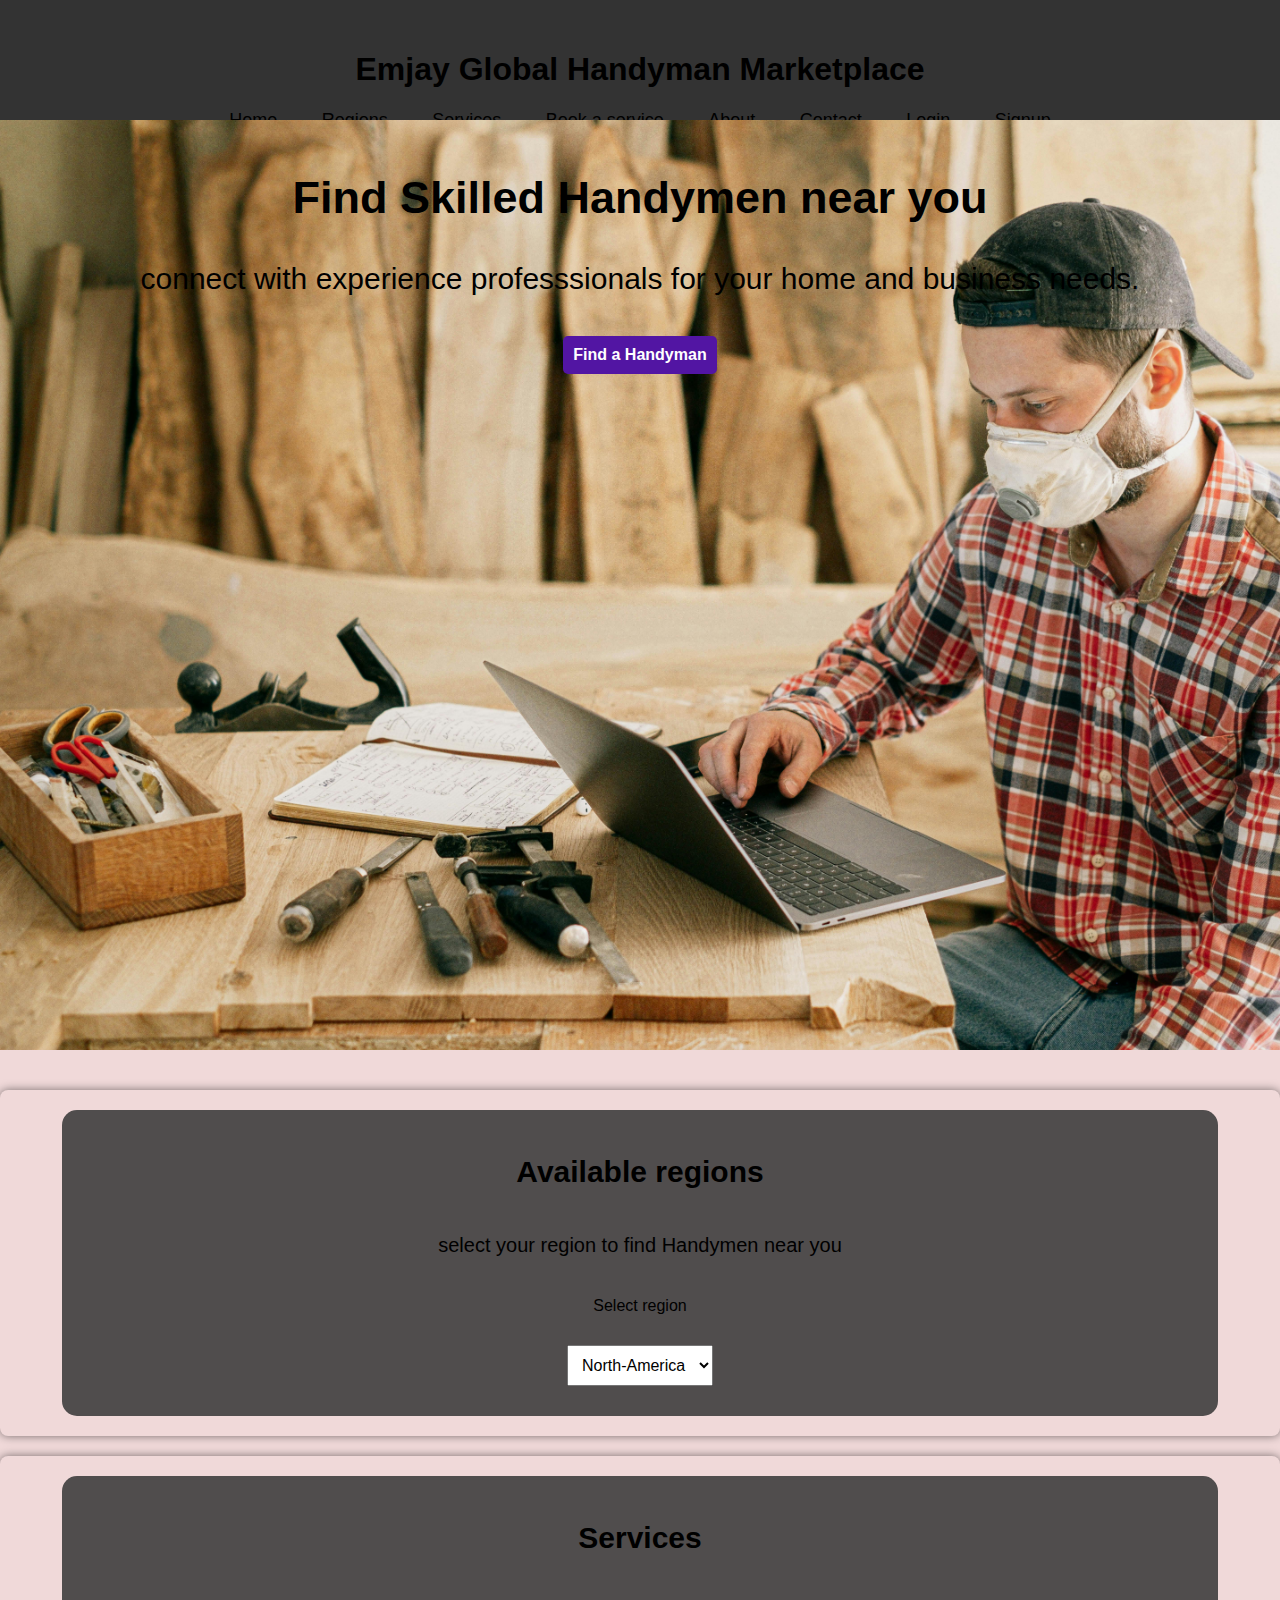
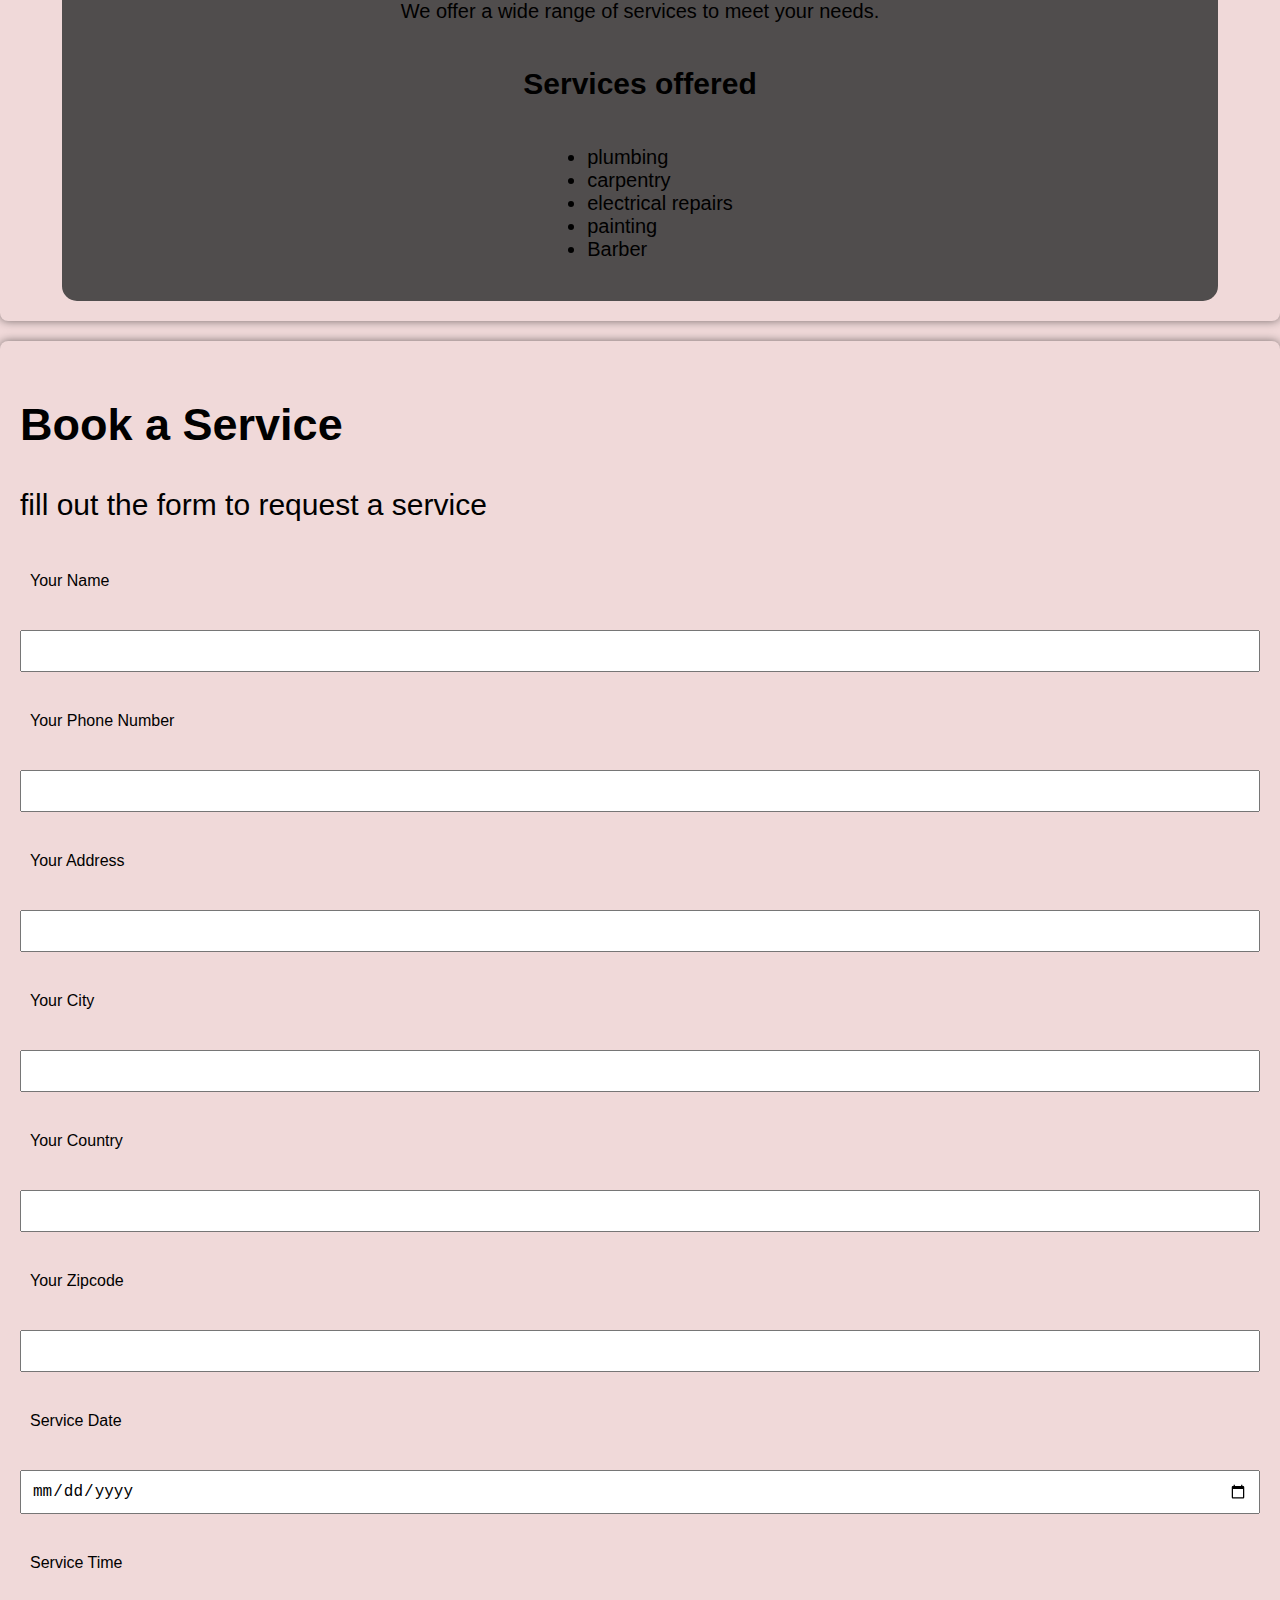
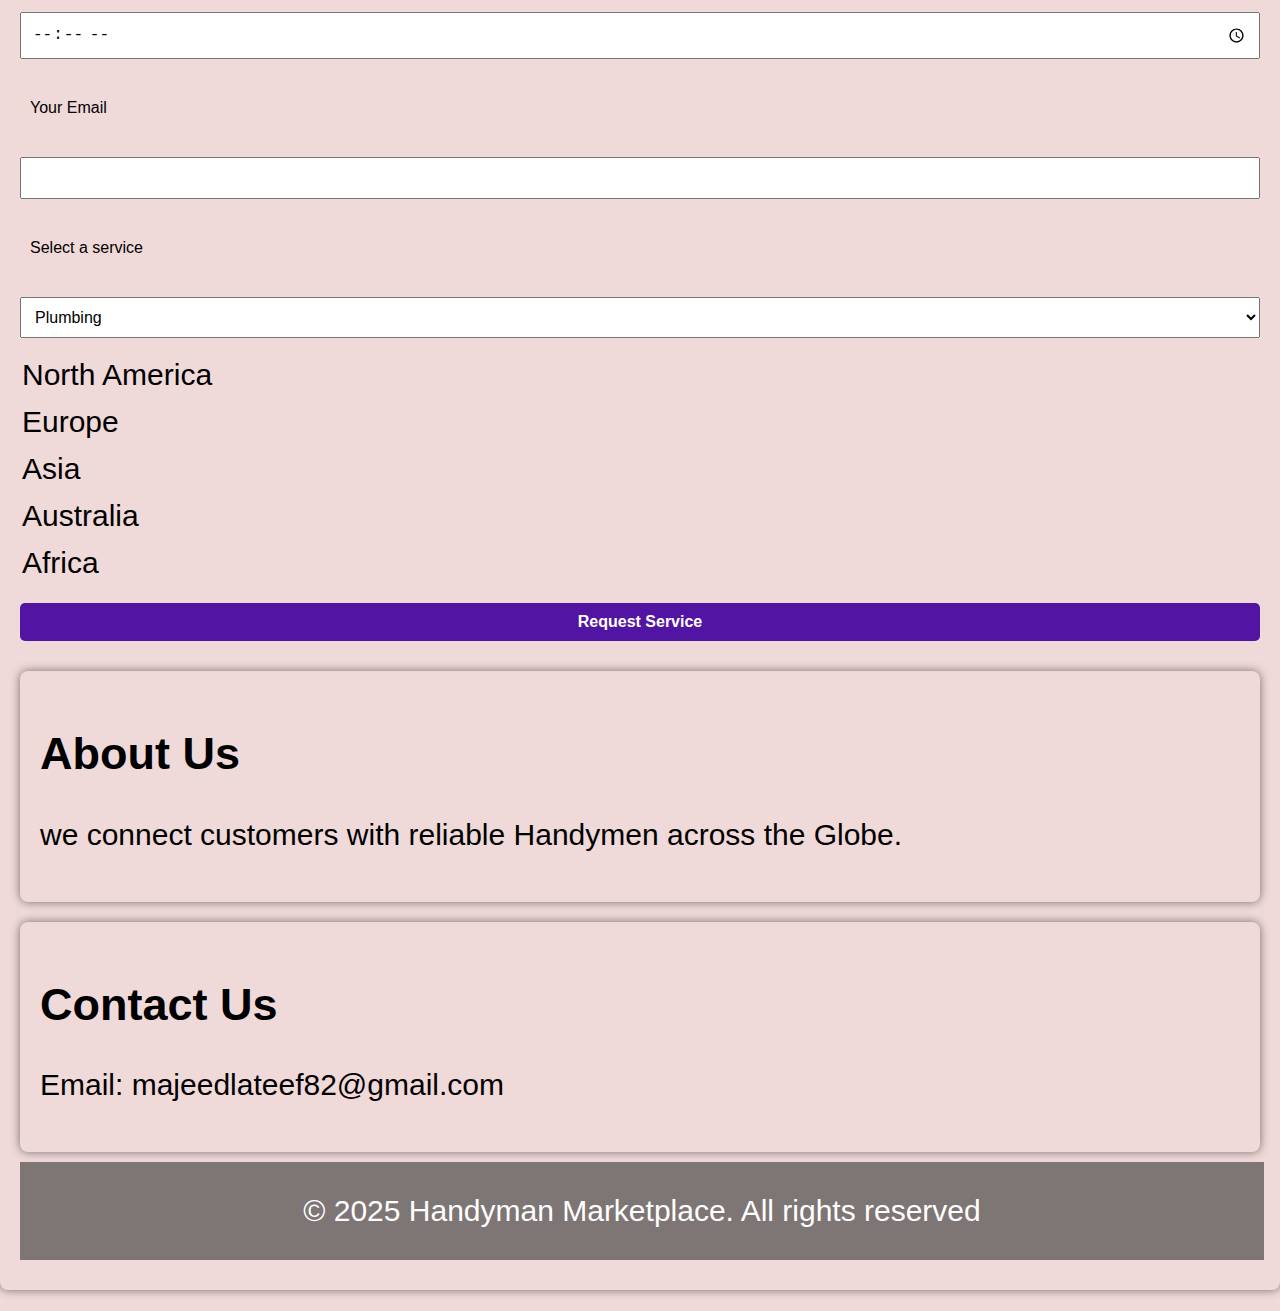
<file: index.html>
<!DOCTYPE html>
<html lang="en">
<head>
    <meta charset="UTF-8">
    <meta name="viewport" content="width=device-width, initial-scale=1.0">
    <title>www.globalhandyman.com</title>
    <link rel="stylesheet" href="project.css">
</head>
<body>
    <header>
        <h1> Emjay Global Handyman Marketplace</h1>
        <nav>
            <ul>
            <li><a href="#home">Home</a></li>
            <li><a href="#regions">Regions</a></li>
            <li><a href="#services">Services</a></li>
            <li><a href="#booking">Book a service</a></li>
            <li><a href="#about">About</a></li>
            <li><a href="#contact">Contact</a></li>
            <li><a href="login.html">Login</a></li>
            <li><a href="signup.html">Signup</a></li>
            </ul>
        </nav>
    </header>
    <section id="home" class="hero">
        <h2>Find Skilled Handymen near you</h2>
        <p>connect with experience professsionals for your home and business needs.</p>

        <div class="btn">
        <button id="find-handyman">Find a Handyman</button>
        </div>
    </section>

    <section id="regions" class="content-box">
        <div class="container">
        <h2>Available regions</h2>
        <p>select your region to find Handymen near you </p>
        <label for="region">Select region</label>
        <select name="region select" id="region select">
        <option value="north-america">North-America</option>
        <option value="europe">Europe</option>
        <option value="asia">Asia</option>
        <option value="australia">Australia</option>
        <option value="africa">Africa</option>
        </select>
        </div>

    </section>
    
    <section id="services" class="content-box">
        <div class="container">
            <h2>Services</h2>
            <p>We offer a wide range of services to meet your needs.</p>
        <h2>Services offered</h2>
        <ul>

            <li>plumbing</li>
            <li>carpentry</li>
            <li>electrical repairs</li>
            <li>painting</li>
            <li>Barber</li>
        </ul>
        </div>
    </section>

    <section id="booking" class="content-box">
        <h2>Book a Service</h2>
        <p>fill out the form to request a service</p>
        <form id="booking-form">
            <label for="name">Your Name</label>
            <input type="text" id="name" name="name" required>
            <label for="phone">Your Phone Number</label>
            <input type="tel" id="phone" name="phone" required>
            <label for="address">Your Address</label>
            <input type="text" id="address" name="address" required>
            <label for="city">Your City</label>
            <input type="text" id="city" name="city" required>
            <label for="country">Your Country</label>
            <input type="text" id="country" name="country" required>
            <label for="zipcode">Your Zipcode</label>
            <input type="text" id="zipcode" name="zipcode" required>
            <label for="date">Service Date</label>
            <input type="date" id="date" name="date" required>
            <label for="time">Service Time</label>
            <input type="time" id="time" name="time" required>
            <label for="email">Your Email</label>
            <input type="email" id="email" name="email" required>
            <label for="service">Select a service</label>
            <select id="service" name="service" required>
                <option value="plumbing">Plumbing</option>
                <option value="carpentry">Carpentry</option>
                <option value="electrical">Electrical</option>
                <option value="painting">Painting</option>
                <option value="barber">Barber</option>

                <label for="region">Select region</label>
                <select name="region" id="region"></select>
                
                <option value="north-america">North America</option>
                <option value="europe">Europe</option>
                <option value="asia">Asia</option>
                <option value="australia">Australia</option>
                <option value="africa">Africa</option>
                </select>
                <button type="submit">Request Service</button>
        </form>
         <section id="about" class="content-box">
            <h2>About Us</h2>
            <p>we connect customers with reliable Handymen across the Globe.</p>
         </section>

         <section id="contact" class="content-box">
            <h2>Contact Us</h2>
            <p>Email: majeedlateef82@gmail.com</p>
         </section>
         <footer>
            <p>&copy; 2025 Handyman Marketplace. All rights reserved</p>
         </footer>

    </section>
    <script src="project.js"></script>
</body>
</html>
</file>
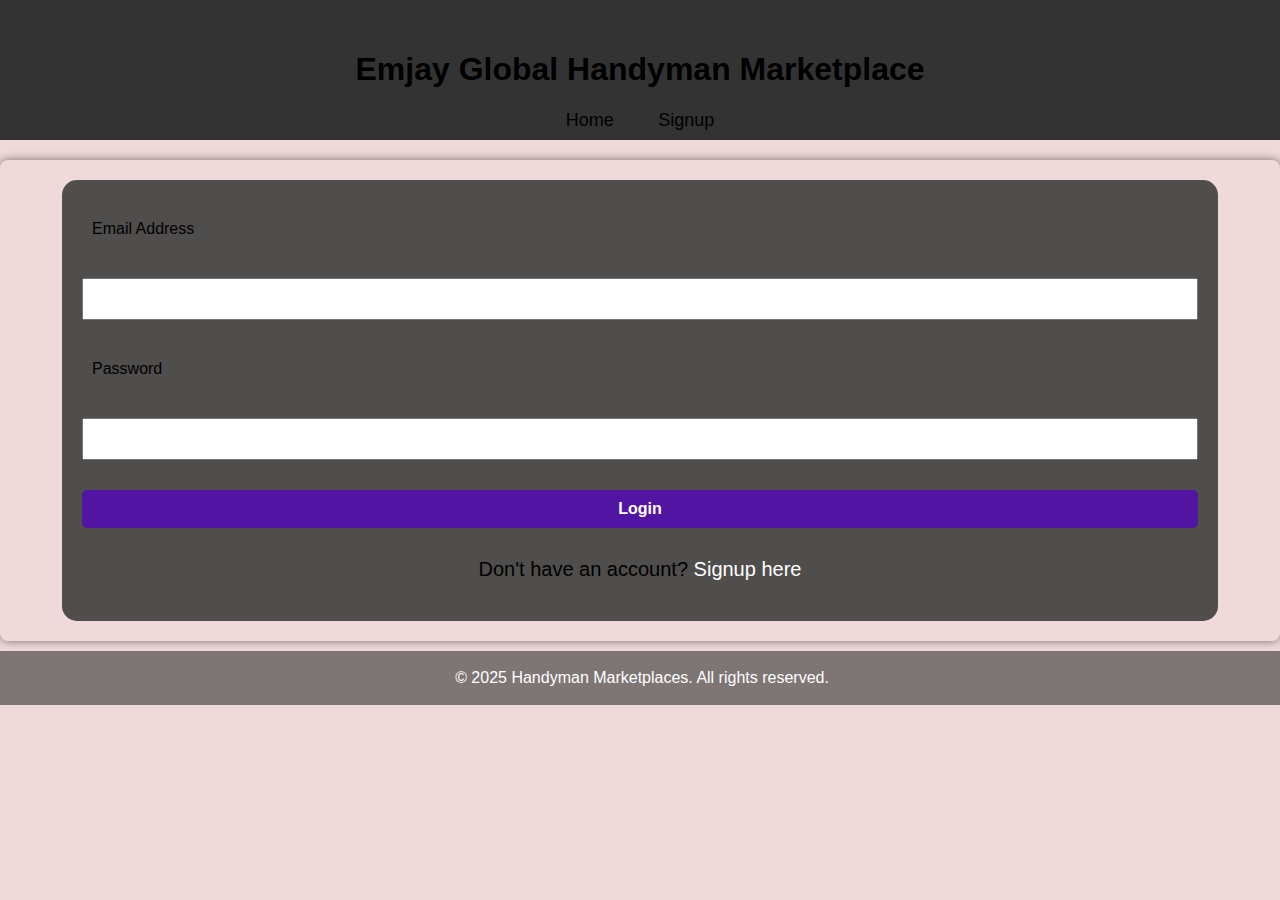
<file: login.html>
<!DOCTYPE html>
<html lang="en">
<head>
    <meta charset="UTF-8">
    <meta name="viewport" content="width=device-width, initial-scale=1.0">
    <title>login-Emjay Global Handyman</title>
    <link rel="stylesheet" href="project.css">
</head>
<body>
    <header>
        <h1>Emjay Global Handyman Marketplace</h1>
        <nav>
            <ul>
                <li><a href="index.html">Home</a></li>
                <li><a href="signup.html">Signup</a></li>
            </ul>
        </nav>
    </header>
    <section class="content-box">
        <div class="container">
        <form id="Login-form">
            <label for="email">Email Address</label>
            <input type="email" name="email" id="email" required>
            <label for="password">Password</label>
            <input type="password" name="password" id="password" required>
            <button id="login">Login</button>

        </form>
        <p>Don't have an account? <a href="signup.html">Signup here</a></p>
        </div>
    </section>
    <footer>
        <p>&copy; 2025 Handyman Marketplaces. All rights reserved.</p>
    </footer>
</body>
</html>
</file>
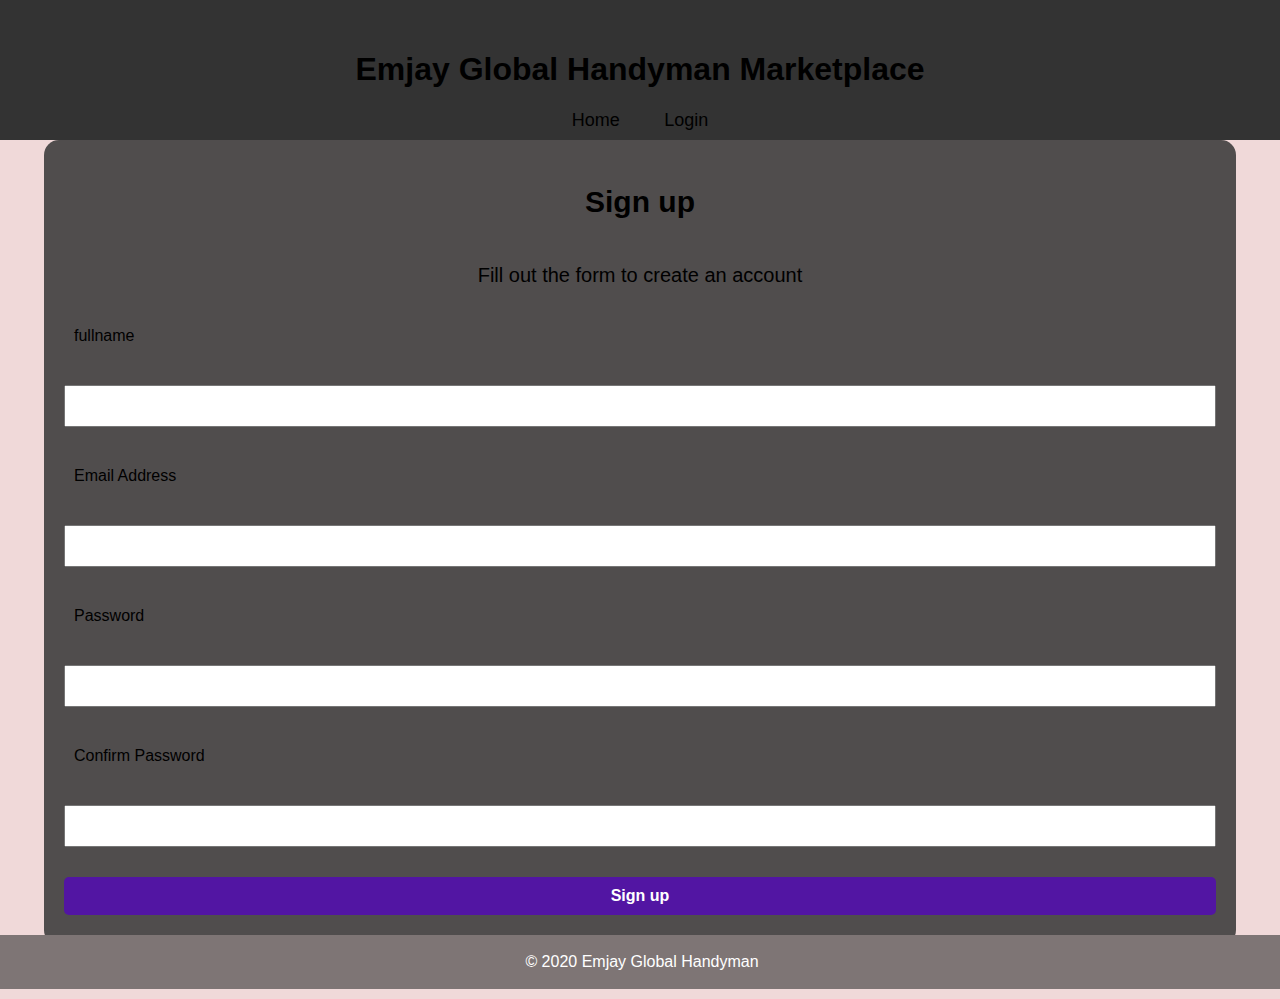
<file: signup.html>
<!DOCTYPE html>
<html lang="en">
<head>
    <meta charset="UTF-8">
    <meta name="viewport" content="width=device-width, initial-scale=1.0">
    <title>Sign up-Emjay Global Handyman</title>
    <link rel="stylesheet" href="project.css">
</head>
<body>
    <header>
        <h1>Emjay Global Handyman Marketplace</h1>
        <nav>
            <ul>
            <li><a href="project.html">Home</a></li>
            <li><a href="login.html">Login</a></li>
            </ul>
        </nav>
    </header>
    <section>
        <div class="container2">
        <h2>Sign up</h2>
        <p>Fill out the form to create an account</p>
        <form id="signup-form">
            <label for="fullname">fullname</label>
            <input type="text" name="fullname" id="fullname" required>
            <label for="email">Email Address</label>
            <input type="email" name="email" id="email" required>
             <label for="password">Password</label>
            <input type="password" name="password" id="password" required>
            <label for="confirm-password">Confirm Password</label>
            <input type="password" name="confirm-password" id="confirm-password" required>
             <button id="signup">Sign up</button>
        </form>
        </div>
    </section>
    <footer>
        <p>&copy; 2020 Emjay Global Handyman</p>
    </footer>
</body>
</html>
</file>
<file: project.css>
body {
    font-family: Arial, Helvetica, sans-serif;
    margin: 0;
    padding: 0;
    background-color: rgb(240, 217, 217);
    color: black;
    font-size: 16px;
    text-decoration: none;
}

header {
    background-color: #333;
    color: black;
    padding: 30px;
    text-align: center;
    height: 80px;
}

a {
    text-decoration: none;
    color: white;
}

nav ul {
    list-style-type: none;
    margin: 0;
    padding: 0;
    overflow: hidden;
    background-color: #333;
    text-align: center;
}

nav ul li {
    display: inline;
}

nav ul li a {
    text-decoration: none;
    color: black;
    padding: 14px 20px;
    font-size: 18px;
    text-align: center;
}

.hero {
    background-image: url('pexels-ivan-samkov-4491881.jpg');
    background-size: cover;
    background-position: center;
    height: 100vh;
    justify-content: center;
    align-items: center;
    text-align: center;
    color: black;
    font-size: 30px;
    transform: translateY(-20px);
    animation: fadeIn 1.5s ease-in-out forwards;
    padding: 15px;
}

@keyframes fadeIn {
    from {
        opacity: 0;
        transform: translateY(-20px);
    }
    to {
        opacity: 1;
        transform: translateY(0);
    }
}

.hero h1 {
    font-size: 50px;
    margin: 0;
}

.content-box {
    justify-content: center;
    margin: 20px auto;
    padding: 20px;
    color: black;
    font-size: 30px;
    border-radius: 8px;
    box-shadow: 0 0 10px rgba(0, 0, 0, 0.5);
    animation: fadeIn 2s ease forwards;
}

.container, .container2 {
    justify-content: center;
    align-items: center;
    background-color: #504d4d;
    width: 90%;
    margin: 0 auto;
    padding: 20px;
    display: flex;
    flex-direction: column;
    font-size: 20px;
    border-radius: 15px;
    animation: slideUp 1.5s ease forwards;
}

@keyframes slideUp {
    from {
        transform: translateY(20px);
        opacity: 0;
    }
    to {
        transform: translateY(0);
        opacity: 1;
    }
}

form {
    display: flex;
    flex-direction: column;
    gap: 10px;
    width: 100%;
}

label, input, select, button {
    padding: 10px;
    margin: 10px 0;
    font-size: 16px;
}

button {
    background-color: #5215a3;
    color: white;
    border: none;
    border-radius: 5px;
    cursor: pointer;
    font-family: Arial, Helvetica, sans-serif;
    font-weight: bold;
}

button:hover {
    background-color: #575353;
    box-shadow: 0px 0px 10px rgba(255, 255, 255, 0.5);
    font-size: large;
}

footer {
    background-color: #7e7575;
    color: white;
    text-align: center;
    padding: 2px;
    position: relative;
    bottom: 10px;
    width: 100%;
}

@media screen and (max-width: 600px) {
    .hero h1 {
        font-size: 30px;
    }

    .container, .container2 {
        width: 90%;
        height: auto;
    }
}
</file>
